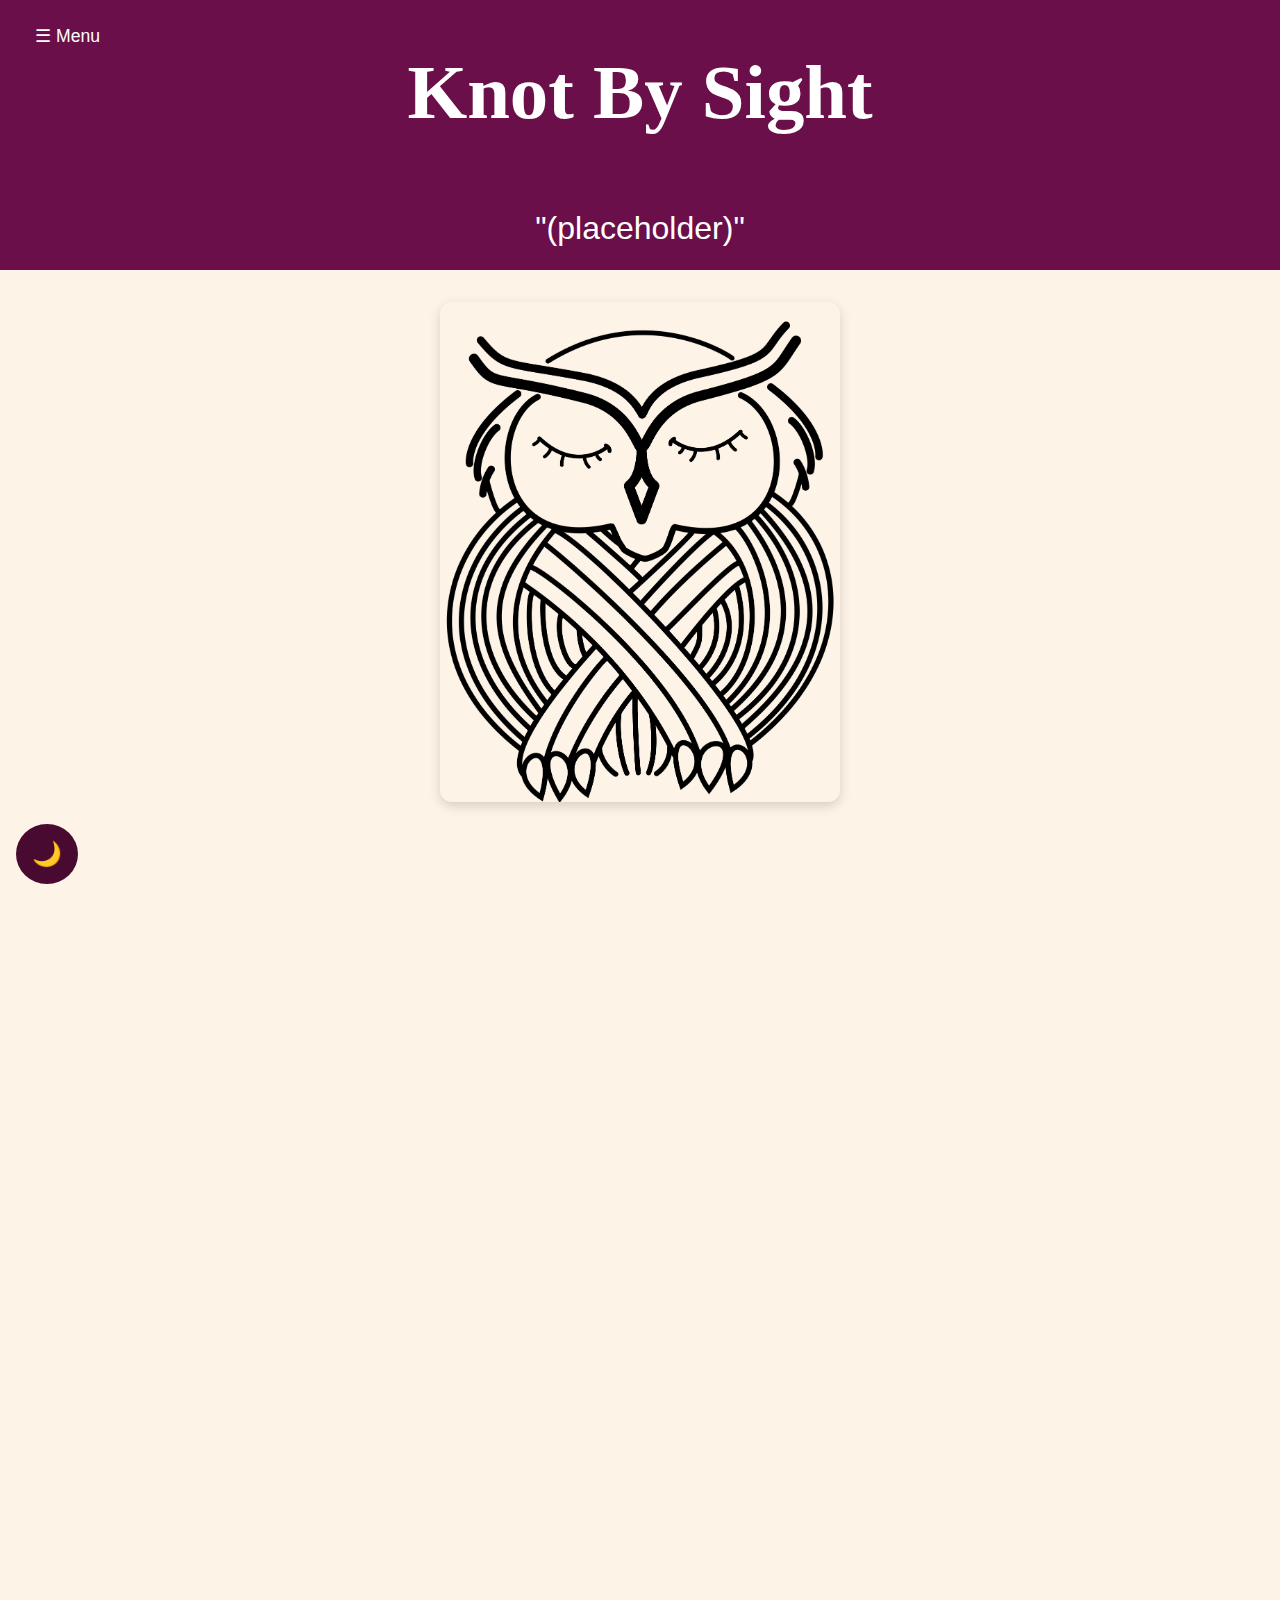
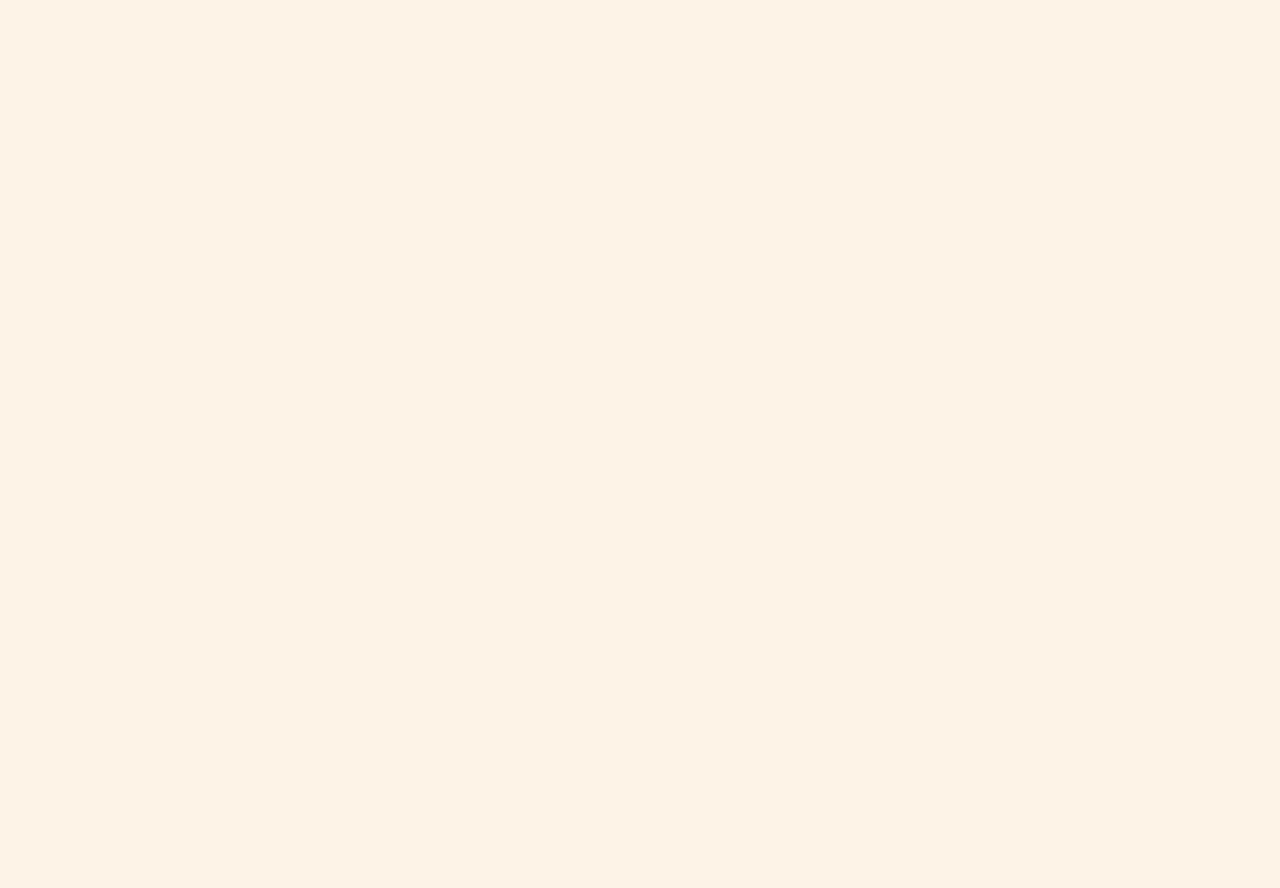
<file: index.html>
<!DOCTYPE html>
<html lang="en">
<head>
  <meta charset="UTF-8" />
  <meta name="viewport" content="width=device-width, initial-scale=1.0"/>
  <title>Knot By Sight</title>
  <link rel="stylesheet" href="reset.css" />
  <link rel="stylesheet" href="styles.css" />
</head>
<body>

  <button class="menu-toggle" onclick="openMenu()">☰ Menu</button>

  <div id="sideMenu" class="side-menu">
    <span class="close-btn" onclick="closeMenu()">&times;</span>
    <a href="index.html">Home</a>
    <a href="shop.html">Shop</a>
    <a href="contact.html">Contact</a>
    <button class="theme-toggle" onclick="toggleTheme()">🌙</button>
  </div>

  <div class="header-title">
    <h1>Knot By Sight</h1>
  </div>

  <header>
    <div class="header-subtitle">
      <p>"(placeholder)"</p>
    </div>  
  </header>

  <div class="content-wrapper">
    <div class="image-area fade-on-scroll">
      <img src="Owl knotbysight start good.png" alt="Handcrafted item example from Knot By Sight" />
    </div>
    
    <div class="text-area">
      <section>
        <h2>About the Artist</h2>
        <p>Based in Benicia, Courtney Vacek is a legally blind macramé artist who crafts by touch, intuition, and heart.
          Despite living with a progressive retinal disease, she creates detailed, one-of-a-kind fiber art that celebrates texture, peace, and soulful expression.</p>
      </section>

      <section>
        <h2>The Inspiration</h2>
        <p>Each piece is a symbol of resilience and the beauty of handmade work.
           As her vision fades, her creativity deepens—offering inspiration to others to keep creating, no matter the challenges.</p>
      </section>

      <section>
        <h2>Commissions</h2>
        <p>Email (insert email later) to ask for a personal commission.</p>
      </section>
    </div>
  </div>

  <script>
    function openMenu() {
      document.getElementById("sideMenu").style.width = "250px";
    }

    function closeMenu() {
      document.getElementById("sideMenu").style.width = "0";
    }
  </script>
  <script src="scrollScript.js"></script>
  <script>
    function toggleTheme() {
  document.body.classList.toggle('dark-theme');
  }
  </script>
</body>
</html>
</file>
<file: styles.css>
* {
  box-sizing: border-box;
}

*,
*::before,
*::after {
  box-sizing: inherit;
}

body, html {
  margin: 0;
  padding: 0;
  box-sizing: border-box;
}

:root {
    --wine: #6a0f49;
    --tan: #fdf3e7;
    --text-dark: #1e1e1e;
    --img-width: 30%;
  }

body {
    line-height: 1.6;
    background-color: var(--tan);
    color: var(--text-dark);
    margin: 0;
    padding: 0;
    font-family: sans-serif;
  }

  header {
    text-align: center;
    background-color: var(--wine);
    color: white;
    padding: 0;
    position: relative;  
  }

  .header-title {
    text-align: center;
    background-color: var(--wine);
    color: white;
    padding: 0;
    position: sticky;
    top: 0;
    z-index: 1000;
    padding: 2rem 1rem;
    margin: 0;
    width: 100%;
  }
      
  .header-subtitle {
    padding: 1rem 1rem;
    background-color: var(--wine);
    margin-top: 0;
  }

  h1, h2, h3, h4, h5, h6 {
    font-weight: bold;
  }

  h1 {
    font-family: Georgia, serif;
    font-size: 4.8rem;
    margin: 0;
  }

  h2 {
    font-size: 3.0rem;
  }

  p {
    font-size: 2.0rem;
  }

  .content-wrapper {
    display: flex;
    flex-direction: column;
    align-items: center;
    width: 100%;
    max-width: 75vw;
    margin: 0 auto;
    padding: 2rem;
    gap: 2rem;
    box-sizing: border-box;
  }  
  
  .image-area {
    text-align: center;
    margin-bottom: 3rem;
    width: 100%;
    max-width: 400px;
    margin: 0 auto;
  }
  
  .image-area img {
    width: 100%;
    max-width: 100%;
    height: auto;
    border-radius: 12px;
    box-shadow: 0 4px 12px rgba(0, 0, 0, 0.15);
    transition: transform 0.3s ease, box-shadow 0.3s ease;
  }
  
  .image-area img:hover {
    transform: scale(1.03);
    box-shadow: 0 6px 16px rgba(0, 0, 0, 0.3);
  }

  .text-area {
    display: flex;
    flex-direction: column;
    gap: 4rem;
    width: 100%;
    margin: 0 auto;
    padding: 2em;
    box-sizing: border-box;
  }
  
  section {
    background-color: white;
    padding: 1.5rem;
    margin-bottom: 1.5rem;
    border-radius: 8px;
    box-shadow: 0 2px 6px rgba(0, 0, 0, 0.15);
  }

  .menu-toggle {
    position: fixed;
    top: 1rem;
    left: 1rem;
    background-color: var(--wine);
    color: white;
    border: none;
    padding: 0.6rem 1.2rem;
    font-size: 1.1rem;
    cursor: pointer;
    z-index: 1001;
    border-radius: 6px;
    transition: background-color 0.3s;
  }

  .menu-toggle:hover {
    background-color: #510636;
  }

  .side-menu {
    height: 100%;
    width: 0;
    position: fixed;
    z-index: 1001;
    top: 0;
    left: 0;
    background-color: var(--wine);
    overflow-x: hidden;
    transition: 0.3s;
    padding-top: 4rem;
  }

  .side-menu a {
    padding: 1rem 2rem;
    text-decoration: none;
    font-size: 1.3rem;
    color: white;
    display: block;
    transition: background-color 0.2s, padding-left 0.2s;
  }

  .side-menu a:hover {
    background-color: #510636;
    padding-left: 2.5rem;
  }

  .side-menu .close-btn {
    position: absolute;
    top: 1rem;
    right: 1rem;
    font-size: 2rem;
    color: white;
    cursor: pointer;
  }

  a, button {
    outline: none;
  }

  a:focus, button:focus {
    outline: 3px dashed #ffc;
    background-color: #510636;
  }

  @media (prefers-reduced-motion: reduce) {
    * {
      transition: none !important;
    }
  }

  @keyframes fadeSlideIn {
    0% {
      opacity: 0;
      transform: translateY(30px);
    }
    100% {
      opacity: 1;
      transform: translateY(0);
    }
  }

  .content-wrapper,
  .side-menu {
    animation: fadeSlideIn 1s ease-out;
    animation-fill-mode: both;
  }

  .text-area section {
    background-color: #f9f9f9;
    padding: 2rem;
    border-radius: 12px;
    box-shadow: 0 2px 10px rgba(0,0,0,0.1);
    min-height: 50vh;
    width: 100%;
    display: flex;
    flex-direction: column;
    align-items: center;
    text-align: center;
    gap: 1.5rem;
    opacity: 0;
    transform: translateY(30px);
    transition: opacity 0.5s ease, transform 0.5s ease;  
  }

  .text-area section.visible-up {
    opacity: 1;
    transform: translateY(0);
  }

  .text-area section.visible-down {
    opacity: 1;
    transform: translateY(-30px);
  }

  .fade-on-scroll {
    opacity: 0;
    transform: translateY(30px);
    transition: opacity 0.6s ease, transform 0.6s ease;
  }

  .fade-on-scroll.visible-up {
    opacity: 1;
    transform: translateY(0);
  }

  .shop-container {
    display: flex;
    justify-content: flex-end;
    padding: 2rem;
    position: relative;
    max-width: 100%;
  }

  .product-list {
    display: grid;
    grid-template-columns: repeat(auto-fit, minmax(220px, 1fr));
    gap: 2rem;
    max-width: 900px;
  }

  .product-card {
    width: 90%;
    max-width: 600px;
    margin: 2rem auto;
    background-color: #fff;
    border-radius: 1rem;
    box-shadow: 0 6px 20px rgba(0, 0, 0, 0.1);
    overflow: hidden;
    cursor: pointer;
    position: relative;
    transition: transform 0.3s ease;
  }

  .product-card:hover {
    transform: scale(1.02);
    box-shadow: 0 4px 12px rgba(0,0,0,0.15);
  }

  .product-card img {
    width: 100%;
    height: 350px;
    object-fit: cover;
    border-bottom: 1px solid #ddd;
  }
      
  .product-card h3 {
    font-size: 1.2rem;
    font-weight: bold;
  }

  .product-card p {
    color: var(--wine);
    font-weight: bold;
    font-size: 1rem;
  }

  .product-banner {
    position: absolute;
    top: 0;
    left: 100%;
    width: 100%;
    height: 100%;
    background-color: var(--wine);
    color: white;
    padding: 2rem;
    display: flex;
    flex-direction: column;
    gap: 1rem;
    transition: transform 0.4s ease;
    z-index: 10;
  }
    
  .product-banner.active {
    transform: translateY(0%);
  }

  .close-banner {
    position: absolute;
    top: 0.5rem;
    right: 1rem;
    font-size: 1.5rem;
    cursor: pointer;
  }

  .products {
    display: flex;
    flex-direction: column;
    align-items: flex-end;
    gap: 2rem;
    width: 100%;
    max-width: 800px;
    margin: 0 auto;
    padding: 2rem;
  }

  .product-card .info {
    padding: 1.5rem;
  }

  .product-card .info h3 {
    font-size: 1.75rem;
    margin-bottom: 0.5rem;
  }

  .product-card .info p {
    font-size: 1.2rem;
    color: #555;
  }
    
  .product-card .product-banner {
    position: absolute;
    top: 0;
    left: 100%;
    width: 100%;
    height: 100%;
    background: var(--wine);
    padding: 2rem;
    box-sizing: border-box;
    transition: left 0.4s ease;
    z-index: 2;
  }

  .product-card.open .product-banner {
    left: 0;
  }

  .product-banner .banner-title {
    font-size: 1.5rem;
    margin-bottom: 0.5rem;
  }

  .product-banner .banner-price {
    font-size: 1.3rem;
    color: #888;
    margin-bottom: 1rem;
  }

  .product-banner .banner-description {
    font-size: 1.1rem;
    line-height: 1.6;
  }

  .theme-toggle {
    position: fixed;
    bottom: 1rem;
    left: 1rem;
    background-color: #490a32;
    color: white;
    border: none;
    padding: 1rem;
    border-radius: 50%;
    font-size: 1.5rem;
    cursor: pointer;
    z-index: 1002;
    transition: background-color 0.3s ease;
  }

  .theme-toggle:hover {
    background-color: #510636;
  }

  .dark-theme {
    background-color: #1e1e1e;
    color: #fdf3e7;
  }

  .dark-theme header {
    background-color: #510636;
  }

  .dark-theme .content-wrapper {
    background-color: #2c2c2c;
  }

  .dark-theme .product-card {
    background-color: #333;
    border-color: #444;
  }

  .dark-theme .product-banner {
    background-color: #444;
  }

  /* Mobile Font Overrides */
  @media (max-width: 960px) {
    .content-wrapper {
      padding: 1rem;
    }

    .image-area,
    .text-area {
      width: 100%;
      max-width: 125%;
    }

    h1 {
      font-size: 1rem;
    }

    h2 {
      font-size: 1.25rem;
    }

    h3 {
      font-size: 1rem;
    }

    p {
      font-size: 1rem;
    }

    .product-card h3 {
      font-size: 1rem;
    }

    .product-card p {
      font-size: 0.9rem;
    }

    .product-card .info h3 {
      font-size: 1.3rem;
    }

    .product-card .info p {
      font-size: 1rem;
    }

    .product-banner .banner-title {
      font-size: 1.2rem;
    }

    .product-banner .banner-price {
      font-size: 1rem;
    }

    .product-banner .banner-description {
      font-size: 0.95rem;
    }
  }
</file>
